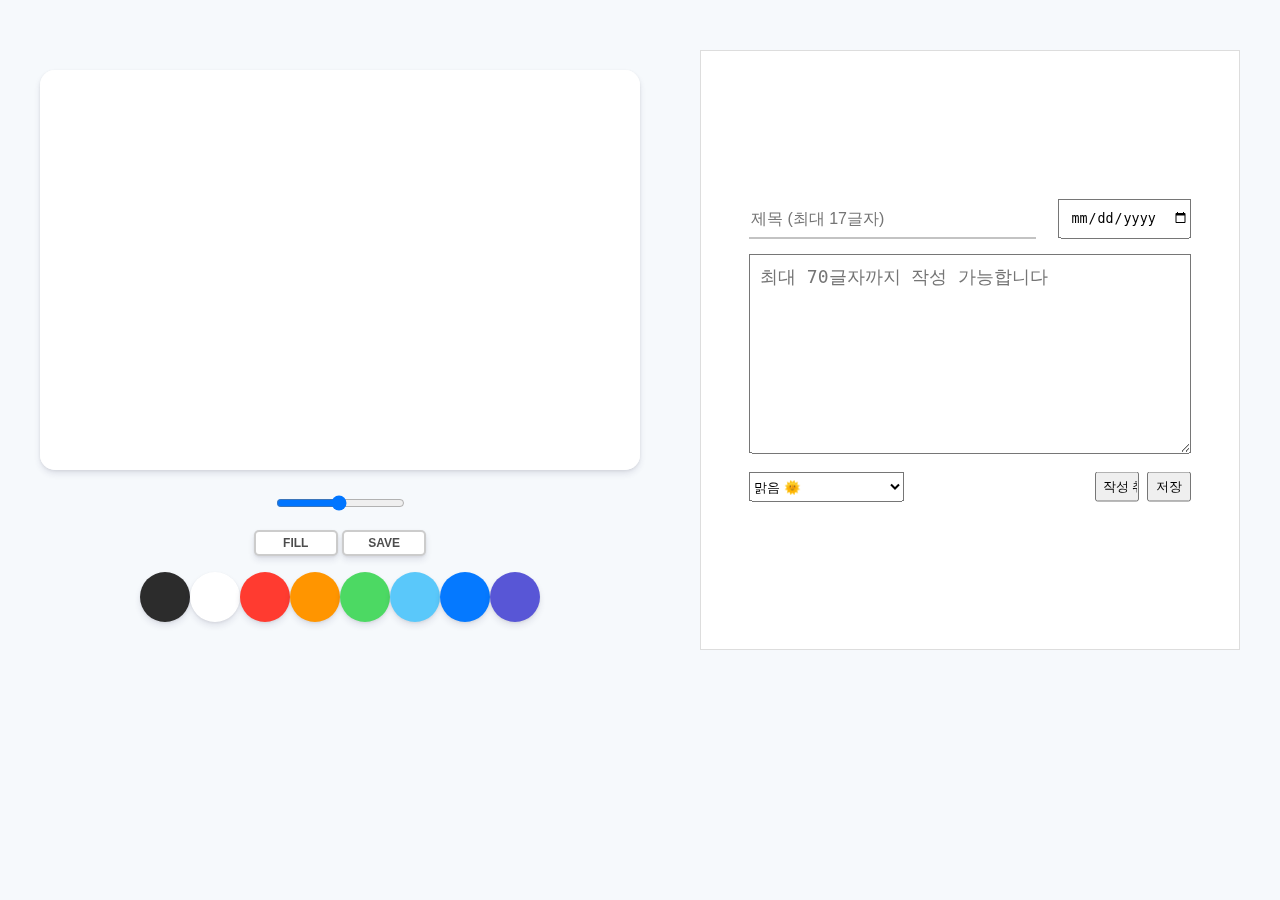
<file: templates/post.html>
<!DOCTYPE html>
<html lang="en">
    <head>
        <meta charset="UTF-8">
        <meta http-equiv="X-UA-Compatible" content="IE=edge">
        <meta name="viewport" content="width=device-width, initial-scale=1.0">
        <script src="https://ajax.googleapis.com/ajax/libs/jquery/3.5.1/jquery.min.js"></script>
        <link rel="stylesheet" href="../static/reset.css">
        <link rel="stylesheet" href="../static/style.css">
        <title>Paint page</title>
    </head>

   <body>
   <div id="wrap">
       <!---- 그림판 ---->
       <!--- 일기 내용 영역 --->
       <form name="form" id="form" ><!--action="/diary" method="POST" onsubmit="checkForm()";-->
           <div class="floatL">
               <canvas id="jsCanvas" class="canvas"></canvas>
               <div class="controls">
               <div class="controls_range">
                   <input type="range" id="jsRange" min="0.1" max="5.0" value="2.5" step="0.1"/>
               </div>
               <div class="controls_btns">
                   <button id="jsMode">Fill</button>
                   <button id="jsSave">Save</button>
               </div>
               <div class="controls_colors" id="jsColors">
                   <div class="controls_color jsColor" style="background-color: #2c2c2c;"></div>
                   <div class="controls_color jsColor" style="background-color: white;"></div>
                   <div class="controls_color jsColor" style="background-color: #FF3B30;"></div>
                   <div class="controls_color jsColor" style="background-color: #ff9500;"></div>
                   <div class="controls_color jsColor" style="background-color: #4cd963;"></div>
                   <div class="controls_color jsColor" style="background-color: #5ac8fa;"></div>
                   <div class="controls_color jsColor" style="background-color: #0579ff;"></div>
                   <div class="controls_color jsColor" style="background-color: #5856d6;"></div>
               </div>
           </div>
           </div>

            <!-- 제목 -->
           <div class="floatR">
               <div>
                   <!-- 제목 -->
                   <input type="text" name="title" id="title" placeholder="제목 (최대 17글자)" maxLength="17">
                   <!--오늘 날짜 : 변수가져오기, 허용하는 가장 늦은날짜, 허용하는 가장 이른 날짜-->
                   <input type="date" id="day" name="trip-start">
                   <!--value="2018-11-10" min="2018-01-01" max="2018-12-31"-->
                   <!-- 내용 -->
                   <textarea name="내용" id="texts" placeholder="최대 70글자까지 작성 가능합니다" maxLength="70"></textarea>
                   <!-- 날씨 -->
                   <select name="날씨" id="weather">
                       <option value="🌞">맑음 🌞</option>
                       <option value="☁">구름 ☁</option>
                       <option value="🌨">비🌨</option>
                       <option value="🌩">번개🌩</option>
                       <option value="⛅">흐림⛅</option>
                   </select>
                   <!-- 저장 -->
                   <input type="button" id="submit" class="submit-button" value="저장" name="제출버튼">
                   <input type="button" id="cancel" value="작성 취소">
               </div>
           </div>
       </form>
   </div>

    <script>
        const canvas = document.getElementById("jsCanvas");
        const ctx = canvas.getContext("2d");
        const colors = document.getElementsByClassName("jsColor");
        const range = document.getElementById("jsRange");
        const mode = document.getElementById("jsMode");
        const saveBtn = document.getElementById("jsSave");
        const INITIAL_COLOR = "2c2c2c";
        const CANVAS_SIZE = 600;
        const CANVASH_SIZE = 400;
        canvas.width = CANVAS_SIZE;
        canvas.height = CANVASH_SIZE;
        ctx.fillStyle = "white";
        ctx.fillRect(0, 0, CANVAS_SIZE, CANVAS_SIZE);
        ctx.strokeStyle = INITIAL_COLOR;
        ctx.fillStyle = INITIAL_COLOR;
        ctx.lineWidth = 2.5;

        let painting = false;
        let filling = false;

        function stopPainting() {
            painting = false;
        }

        function startPainting() {
            painting = true;
        }

        function onMouseMove(event) {
            // const x = event.offsetX;
            const x = event.clientX - ctx.canvas.offsetLeft;
            const y = event.clientY - ctx.canvas.offsetTop;
            console.log(x, y);
            if (!painting) {
                //console.log("creating path in" , x ,y);
                ctx.beginPath(); //경로 생성
                ctx.moveTo(x, y); //선 시작 좌표
            } else {
                //console.log("creating line in" , x ,y);
                ctx.lineTo(x, y); //선 끝 좌표
                ctx.stroke(); //선 그리기
                //ctx.closePath(); //현대미술같은 선들..
            }
        }


        function handleColorClick(event) {
            const color = event.target.style.backgroundColor;
            ctx.strokeStyle = color;
            ctx.fillStyle = color;
        }

        function handleRangeChange(event) {
            const size = event.target.value;
            ctx.lineWidth = size;
        }

        function handleModeClick() {
            if (filling === true) {
                filling = false;
                mode.innerText = "FILL";
            } else {
                filling = true;
                mode.innerText = "PAINT"
            }
        }

        function handleCanvasClick() {
            if (filling) {
                ctx.fillRect(0, 0, CANVAS_SIZE, CANVAS_SIZE);
            }
        }

        function handleCM(event) {
            event.preventDefault();
        }

        function handleSaveClick() {
            const image = canvas.toDataURL();
            const link = document.createElement("a");
            link.href = image;
            link.download = "PaintJS[🎨]";
            link.click();
        }

        if (canvas) {
            canvas.addEventListener("mousemove", onMouseMove);
            canvas.addEventListener("mousedown", startPainting);
            canvas.addEventListener("mouseup", stopPainting);
            canvas.addEventListener("mouseleave", stopPainting);
            canvas.addEventListener("click", handleCanvasClick);
            canvas.addEventListener("contextmenu", handleCM)
        }
        Array.from(colors).forEach(color => color.addEventListener("click", handleColorClick));
        if (range) {
            range.addEventListener("input", handleRangeChange);
        }
        if (mode) {
            mode.addEventListener("click", handleModeClick);
        }
        if (saveBtn) {
            saveBtn.addEventListener("click", handleSaveClick);
        }

    </script>
    <script>

       // 오늘 날짜를 기본으로 표시, 7일전 일기까지 작성 가능
       let today = new Date()
       let year = today.getFullYear();
       // 월 getMonth() (0~11로 1월이 0으로 표현되기 때문에 + 1을 해주어야 원하는 월을 구할 수 있다.)
       let month = today.getMonth() + 1
       // 일 getDate()
       let date = today.getDate(); // 일
       // console.log(year + '-' + month + '-' + date);

       // 일기 저장 클릭
       const submitBtn = document.querySelector('.submit-button');

       const cancel = document.querySelector('#cancel');


        cancel.addEventListener('click', () => {
            alert("작성을 취소하셨습니다");
           window.location.href = '/'
        })



       // input 빈값 체크
       {#let inputCheck = document.getElementsByClassName("check");#}

       submitBtn.addEventListener('click', () => {

            // 그림판 저장
            const canvas = document.querySelector('#jsCanvas');
            let imgDataUrl = canvas.toDataURL('image/jpeg');

           // 제목
           let title_give = document.querySelector('#title').value;

           // 선택한 날짜
           let day_give = document.querySelector('#day').value;

           // 일기 내용
           let texts_give = document.querySelector('#texts').value;

           //날씨
           const weather_give = document.querySelector('#weather');
           let weather = weather_give.options[weather_give.selectedIndex].value;
           // console.log(weather)
           // selectedIndex : 선택한 요소의 인덱스를 반영
           //테스트
           console.log(imgDataUrl,title_give,day_give,texts_give,weather);

            if (imgDataUrl.trim() == "" || day_give.trim() == "" || texts_give.trim() == "" || title_give.trim() == "" ) {
                alert("작성을 완료해주세요!");
           }else{
                $.ajax({
                    type: "POST",
                    url: "/post",
                    data: {
                        'image': imgDataUrl,
                        'nickname': '유저 닉네임',
                        'title': title_give,
                        'diary_date': day_give,
                        'weather': weather,
                        'texts': texts_give
                    },
                    success: function (response) {
                         alert(response["msg"])
                        window.location.href = '/'
                    }
                })
            }




       })


   </script>

   </body>
</html>
</file>
<file: static/style.css>
body {
    background-color: #f6f9fc;
    font-family: -apple-system, BlinkMacSystemFont, 'Segoe UI', Roboto, Oxygen, Ubuntu, Cantarell, 'Open Sans', 'Helvetica Neue', sans-serif;
    display: flex;
    flex-direction: column;
    align-items: center;
    padding: 50px 0px;
}
#wrap {}
.floatL {
    float: left;
    padding: 20px 0;
}
.floatR{
    float: right;
    width: 45%;
    height:600px;
    border: 1px solid #ddd;
    background-color: #fff;
    padding: 0 3rem;
}
.floatR > div {
    position: relative;
    top: 50%;
    transform: translateY(-50%);
}

/*** 그림판 ***/
.canvas {
    width: 600px;
    height: 400px;
    background-color: white;
    border-radius: 15px;
    box-shadow: 0 4px 6px rgba(50, 50, 93, 0.11), 0 1px 3px rgba(0, 0, 0, 0.08);
}

.controls {
    margin: 20px 0;
    display: flex;
    flex-direction: column;
    align-items: center;
}

.controls .controls_btns {
    margin-bottom: 16px;
}

.controls_btns button {
    all: unset;
    cursor: pointer;
    background-color: white;
    padding: 5px 0px;
    width: 80px;
    text-align: center;
    border-radius: 5px;
    box-shadow: 0 4px 6px rgba(50, 50, 93, 0.11), 0 1px 3px rgba(0, 0, 0, 0.08);
    border: 2px solid rgba(0, 0, 0, 0.2);
    color: rgba(0, 0, 0, 0.7);
    text-transform: uppercase;
    font-weight: 800;
    font-size: 12px;
}

.controls_btns button:active {
    transform: scale(0.98);
}

.controls .controls_colors {
    display: flex;
}

.controls_colors .controls_color {
    width: 50px;
    height: 50px;
    border-radius: 25px;
    cursor: pointer;
    box-shadow: 0 4px 6px rgba(50, 50, 93, 0.11), 0 1px 3px rgba(0, 0, 0, 0.08);
}

.controls .controls_range {
    margin-bottom: 16px;
}

/*** 폼 ***/
form {
    width: 1200px;
}

#title {
    width: 65%;
    height: 40px;
    float: left;
    border: none;
    border-bottom: 1px solid #888888;
    font-size: 16px;
    line-height: 40px;
}

#day {
    width: 30%;
    height: 40px;
    float: right;
    padding-left: 10px;
}

#texts {
    width: 100%;
    height: 200px;
    margin: 15px 0;
    padding: 10px;
    font-size: 18px;
}

#weather {
    width: 35%;
    height: 30px;
}

#submit {
    width: 10%;
    height: 30px;
    float: right;
    margin-left: 8px;
}

#cancel{
    width: 10%;
    height: 30px;
    float: right;
}
</file>
